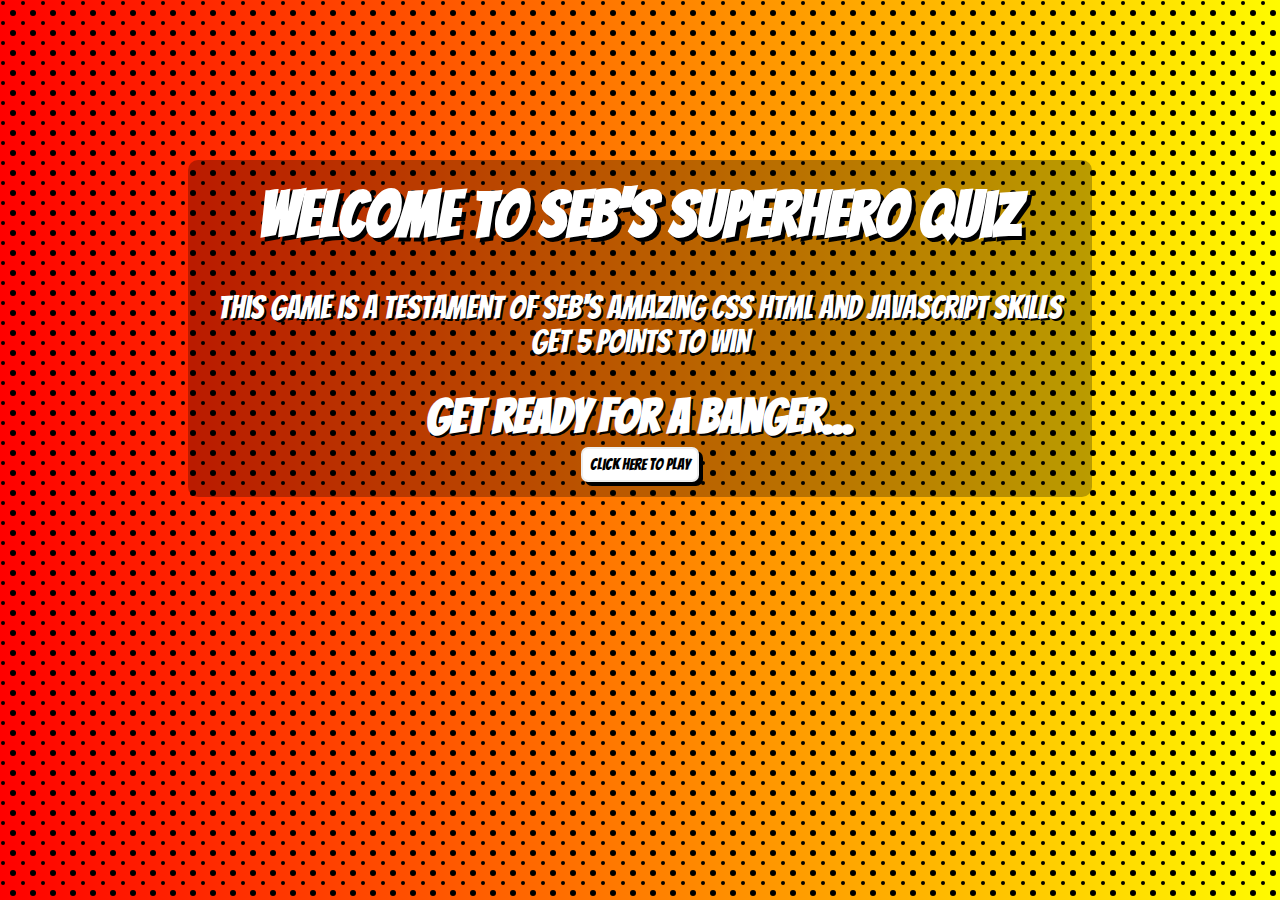
<file: index.html>
<!DOCTYPE html>
<html lang="en">
<head>
<style>
@import url('https://fonts.googleapis.com/css2?family=Bangers&family=Oxygen&display=swap');
</style>
    <meta charset="UTF-8">
    <meta http-equiv="X-UA-Compatible" content="IE=edge">
    <meta name="viewport" content="width=device-width, initial-scale=1.0">
    <script src="https://code.jquery.com/jquery-3.6.0.min.js" integrity="sha256-/xUj+3OJU5yExlq6GSYGSHk7tPXikynS7ogEvDej/m4=" crossorigin="anonymous"></script>
    <script src="app.js" defer></script>
    <link rel="stylesheet" href="style.css">
    <title>Superhero Quiz by Seb</title>
</head>
<body>
     <div id="homeScreen">
        <h1 id="welcome">Welcome to Seb's Superhero Quiz</h1>
        <p id="info">This game is a testament of Seb's amazing CSS HTML and Javascript skills
            <br> Get 5 points to win
        </p>
        <h3 id="banger">Get ready for a banger...</h3>
        <a href="./index_2.html" id="play">Click here to play
        </a>
        <!-- <img src="" alt=""> -->
     </div>
</body>
</html>
</file>
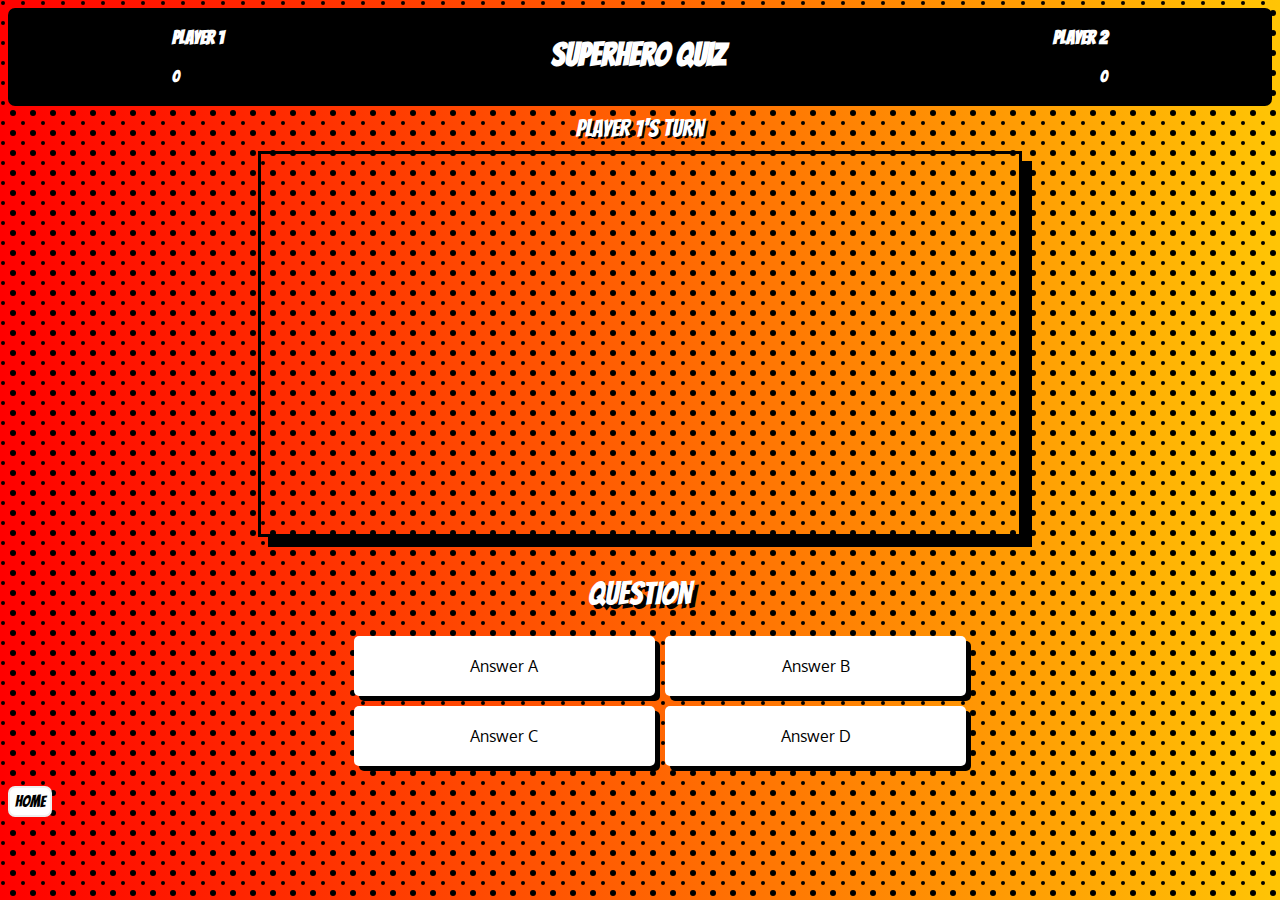
<file: index_2.html>
<!DOCTYPE html>
<html lang="en">
<head>
<style>
@import url('https://fonts.googleapis.com/css2?family=Bangers&family=Oxygen&display=swap');
</style>
    <meta charset="UTF-8">
    <meta http-equiv="X-UA-Compatible" content="IE=edge">
    <meta name="viewport" content="width=device-width, initial-scale=1.0">
    <script src="https://code.jquery.com/jquery-3.6.0.min.js" integrity="sha256-/xUj+3OJU5yExlq6GSYGSHk7tPXikynS7ogEvDej/m4=" crossorigin="anonymous"></script>
    <script src="app.js" defer></script>
    <link rel="stylesheet" href="style.css">
    <title>Superhero Quiz by Seb</title>
</head>
<body id="gameBody">
    <div id="modal" class="modal1">
        <div id="insideModal" class="insideModal"> <H1 class="victory">PLAYER 1 WINS!</H1></div>
        <div id="playAgain">
    <a href="./index.html" id="home">Again?</a>
    </div>
    </div>
        <div id="moda2" class="modal2">
        <div id="insideModal" class="insideModal"> <H1 class="victory">PLAYER 2 WINS!</H1></div>
        <div id="playAgain">
    <a href="./index.html" id="home">Again?</a>
    </div>
    </div>
    <div id="overlay"></div>


     <div id="scores">
        <div id="p1">
            <h3>Player 1</h3>
            <h4>0</h4>
            </div>
        <h1>Superhero Quiz</h1>
        <div id="p2">
            <h3>Player 2</h3>
            <h4>0</h4>
            </div>
    </div>
    <div id="turn">Player 1's Turn
    </div>
    <div class="img"></div>
    <div id="question">QUESTION</div>
    <div id="answer">
        <ul>
            <li id="a">Answer A</li>
            <li id="b">Answer B</li>
            <li id="c">Answer C</li>
            <li id="d">Answer D</li>
        </ul>
    </div>
    <!-- <button id = "reset">Reset</button> -->
        <div id="homeButton">
    <a href="./index.html" id="home">home</a>
    </div>
</body>
</html>
</file>
<file: style.css>
#gameBody{
    color: rgb(255, 255, 255);
    background-color: black;
    font-family: 'Oxygen', sans-serif;
    background-color: rgb(49, 49, 49);
    background-image: url("data:image/svg+xml,%3Csvg width='20' height='20' viewBox='0 0 20 20' xmlns='http://www.w3.org/2000/svg'%3E%3Cg fill='%23000000' fill-opacity='1' fill-rule='evenodd'%3E%3Ccircle cx='3' cy='3' r='2'/%3E%3Ccircle cx='13' cy='13' r='3'/%3E%3C/g%3E%3C/svg%3E"), linear-gradient(to right, #ff0000 0%, rgb(255, 197, 5) 100%);
}

body {
    color: rgb(255, 255, 255);
    background-color: black;
    font-family: 'Oxygen', sans-serif;
    background-color: rgb(49, 49, 49);
    background-image: url("data:image/svg+xml,%3Csvg width='20' height='20' viewBox='0 0 20 20' xmlns='http://www.w3.org/2000/svg'%3E%3Cg fill='%23000000' fill-opacity='1' fill-rule='evenodd'%3E%3Ccircle cx='3' cy='3' r='2'/%3E%3Ccircle cx='13' cy='13' r='3'/%3E%3C/g%3E%3C/svg%3E"), linear-gradient(to right, #ff0000 0%, rgb(255, 251, 0) 100%);
}

h1 {
    font-family: 'Bangers', cursive;
    text-align: center;
    color: white;
    animation-name: title;
    animation-iteration-count: 1;
    text-shadow: 4px 4px #000000;
    margin-top: 30px;
}

#question {
    text-align: center;
    width: 70%;
    display: flex;
    color: rgb(255, 255, 255);
    margin: 10px auto;
    font-family: 'Bangers', cursive;
    font-size: 2em;
    justify-content: center;
    margin-top: 40px;
    text-shadow: 4px 4px #000000;
}

.img {
    width: 60%;
    height: 380px;
    display: flex;
    color: rgb(255, 255, 255);
    margin: 10px auto;
    border: black solid;
    transition: ease height .5s;
}

#scores {
    display: inline-flex;
    font-family: 'Bangers', cursive;
    justify-content: space-around;
    width: 100%;
    background-color: rgba(0, 0, 0, 1);
    border-radius: 7px;
}

#p1 {
    text-shadow: 2px 2px #000000;
}

#p2 {
    align-items: flex-end;
    text-align: right;
    text-shadow: 2px 2px #000000;
}

#answer {
    display: flex;
    justify-content: center;
    align-items: center;
    padding: 10px;
}

#answer ul {
    display: flex;
    flex-wrap: wrap;
    justify-content: center;
    list-style: none;   
    width: 70%;
    color: rgb(0, 0, 0);
    margin: 0px -16px;
}

#answer ul li {
    width: 30%;
    height: 20px;
    padding: 20px;
    text-align: center;
    background-color: rgb(255, 255, 255);
    border-radius: 5px;
    margin: 5px 5px;
    border: black;
    box-shadow: 5px 5px 0px rgb(0, 0, 0);
}

#reset {
    height: 20px;
    width: 50px;
    border: rgba(0, 0, 0, 0.067) solid;
    border-radius: 7px;
    display: flex;
    margin: 0px 49.5%;
    font-family: 'Bangers', cursive;
    text-align: center;
    box-shadow: 5px 5px 0px rgb(82, 82, 82);
}

#reset:hover {
    background-color: rgba(0, 0, 0, 0.267);
}

li:hover {
    transition: ease-out .5s;
    transform: scale(1.05);
}

/* 
li:hover {
    box-shadow: inset 430px 0 0 0 #9999;
    transform: translate(5px);
    transform: scale(1.1)
} */

.img {
    background-image: url("https://www.fantasybookreview.co.uk/blog/wp-content/uploads/2020/06/superheroes.jpg");
    background-position: top;
    background-size: cover;
    box-shadow: 10px 10px 0px rgb(0, 0, 0);
    
}


#turn {
    display: flex;
    justify-content: center;
    font-family: 'Bangers', cursive;
    font-size: 24px;
    margin: 10px;
    text-shadow: 2px 2px #000000;
}

#homeScreen {
    width: 70%;
    margin: 10em auto;
    display: flex;
    flex-direction: column;
    justify-content: center;
    padding: 10px;
    background-color: rgba(0, 0, 0, 0.27);
    border-radius: 10px;
    
}

#welcome {
    font-size: 4em;
    margin: 10px auto;
}

#info {
    font-family: 'Bangers', cursive;
    font-size: 2em;
    text-shadow: 2px 2px #000000;
    text-align: center;
    color: rgb(255, 255, 255);
}

#banger {
    font-family: 'Bangers', cursive;
    font-size: 3em;
    text-shadow: 2px 2px #000000;
    color: rgb(255, 255, 255);
    text-align: center;
    margin: 0;
}

#play{
    border: rgba(0, 0, 0, 0.067) solid 2px;
    border-radius: 7px;
    display: inline-flex;
    margin: 5px auto;
    font-family: 'Bangers', cursive;
    text-align: center;
    text-decoration: none;
    color: black;
    padding: 7px;
    background-color: white;
    box-shadow: 4px 4px ;
}

/* #homeButton {
    display: flex;
} */

#home{
    border: rgba(0, 0, 0, 0.067) solid 2px;
    border-radius: 7px;
    display: inline-flex;
    margin: 5px auto;
    font-family: 'Bangers', cursive;
    text-align: center;
    text-decoration: none;
    color: black;
    padding: 5px;
    background-color: white;
}

.modal1 {
    position: fixed;
    top: 50%;
    left: 50%;
    transform: translate(-50%, -50%);
    border: 5px solid black;
    border-radius: 10px;
    z-index: 10;
    padding: 10px;
    background-color: rgba(0, 0, 0, 0.7);
    display: none;
    flex-direction: column;
}

.modal2 {
    position: fixed;
    top: 50%;
    left: 50%;
    transform: translate(-50%, -50%);
    border: 5px solid black;
    border-radius: 10px;
    z-index: 10;
    padding: 10px;
    background-color: rgba(0, 0, 0, 0.7);
    display: none;
    flex-direction: column;
}

#playAgain {
    margin: 0 auto;
}

#overlay {
    left: 0;
    right: 0;
    top: 0;
    bottom: 0;
    position: fixed;
    background-color: rgba(0, 0, 0, 0.7);
    display: none;
}

.victory{
    font-size: 5em;
    margin: 0 auto;
}

@media (max-width: 700px) {
    .img {
        height: 200px;
        transition: ease height .2s;
    }
    h1 {
        font-size: 24px;
        transition: ease font-size .4s;
    }
    #question {
        font-size: 24px;
        transition: ease font-size .4s;
    }
    li {
        font-size: 12px;
        transition: ease font-size .4s;
    }
    #answer ul li {
        padding: 10px;
}

@media only screen and (max-width:320px) { 
    h1 {
        font-size: 1em;
        margin-top: 10px;
    }

    #homeScreen {
        margin: 7em auto;
    }

    body {
        margin: 0px;
    }
    #welcome {
        font-size: 30px;
        margin: 0 auto;
    }

    #info {
        font-size: 24px;
        transition: font-size .2 ease;
    }

    #banger {
        font-size: 20px;
        margin: 10px;
        transition: font-size .2 ease;
    }

    #turn {
        font-size: 15px;
    }

    #scores {
        height: 40px;
        display: inline-flex;
    }

    h3 {
        font-size: 12px;
        margin-top: 8px;
    }

    h4 {
        font-size: 12px;
        margin-top: -10px;
    }

    .img {
        height: 170px;
        width: 90%;
    }

    #question {
        font-size: 1em;
        text-shadow: 1px 1px black;
        margin: 20px auto;
    }

    #answer {
        font-size: 10px;
        padding: 0px 0px;
    }
    ul{
        margin: 0px 0px;
        padding: 0px 0px;
    } 

    #answer ul li {
        padding: 10px;
    }

    #reset {
        margin: 30px auto;
        height: 15px;
        font-size: 10px;
        text-align: center;
        justify-content: center;
        width: 25px;
        transition: ease height .5s;

    }
}}
</file>
